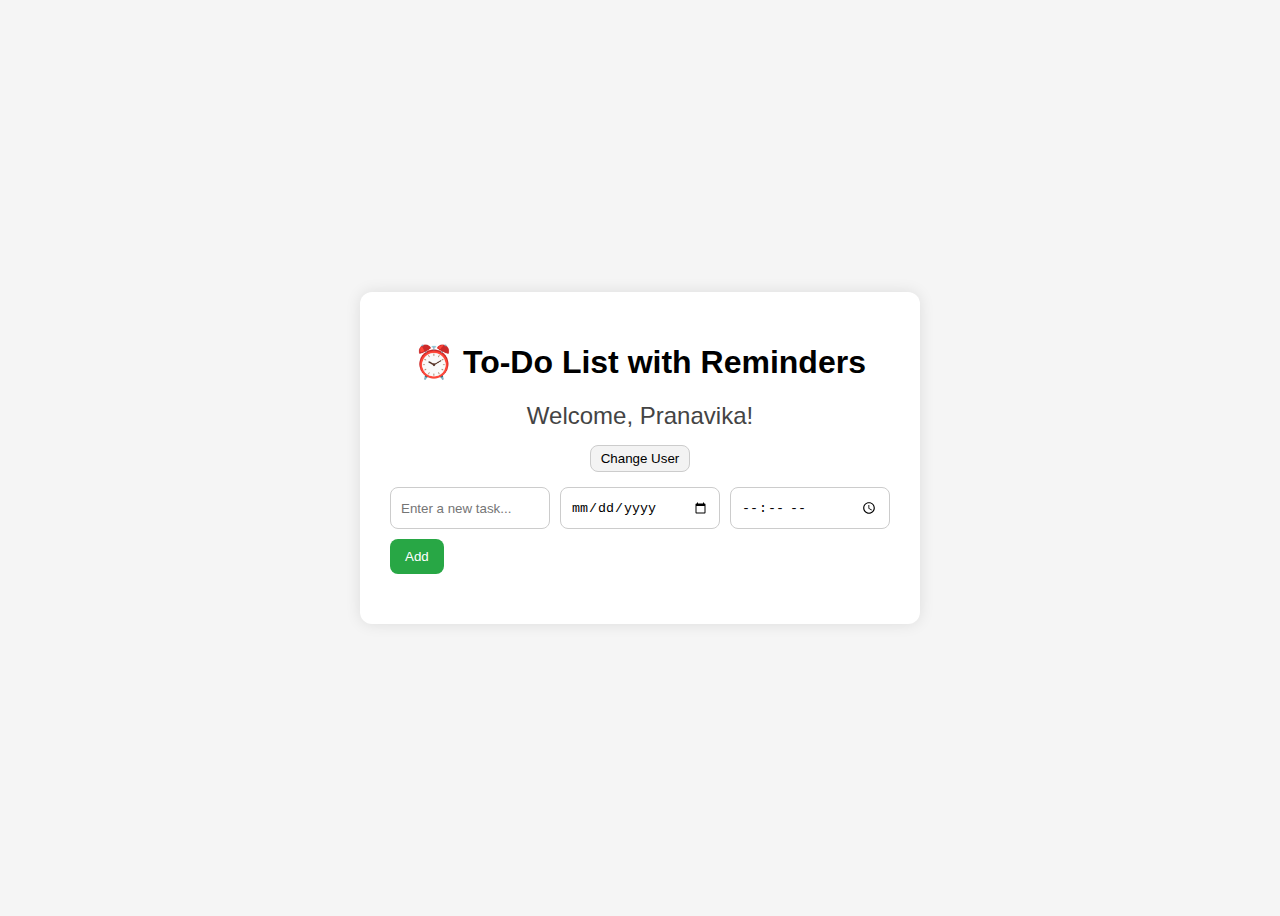
<file: PROJECT - 13/index.html>
<!DOCTYPE html>
<html lang="en">
<head>
<meta charset="UTF-8" />
<meta name="viewport" content="width=device-width, initial-scale=1" />
<title>To-Do List with Date & Time</title>
<link rel="stylesheet" href="style.css" />
</head>
<body>
<div class="container">
    <h1>⏰ To-Do List with Reminders</h1>
    <h2 id="welcomeMsg"></h2>
    <button id="changeUserBtn">Change User</button>
    <div class="input-section">
    <input type="text" id="taskInput" placeholder="Enter a new task..." />
    <input type="date" id="dueDate" />
    <input type="time" id="dueTime" />
    <button onclick="addTask()">Add</button>
    </div>
    <ul id="taskList"></ul>
</div>
<script src="script.js"></script>
</body>
</html>
</file>
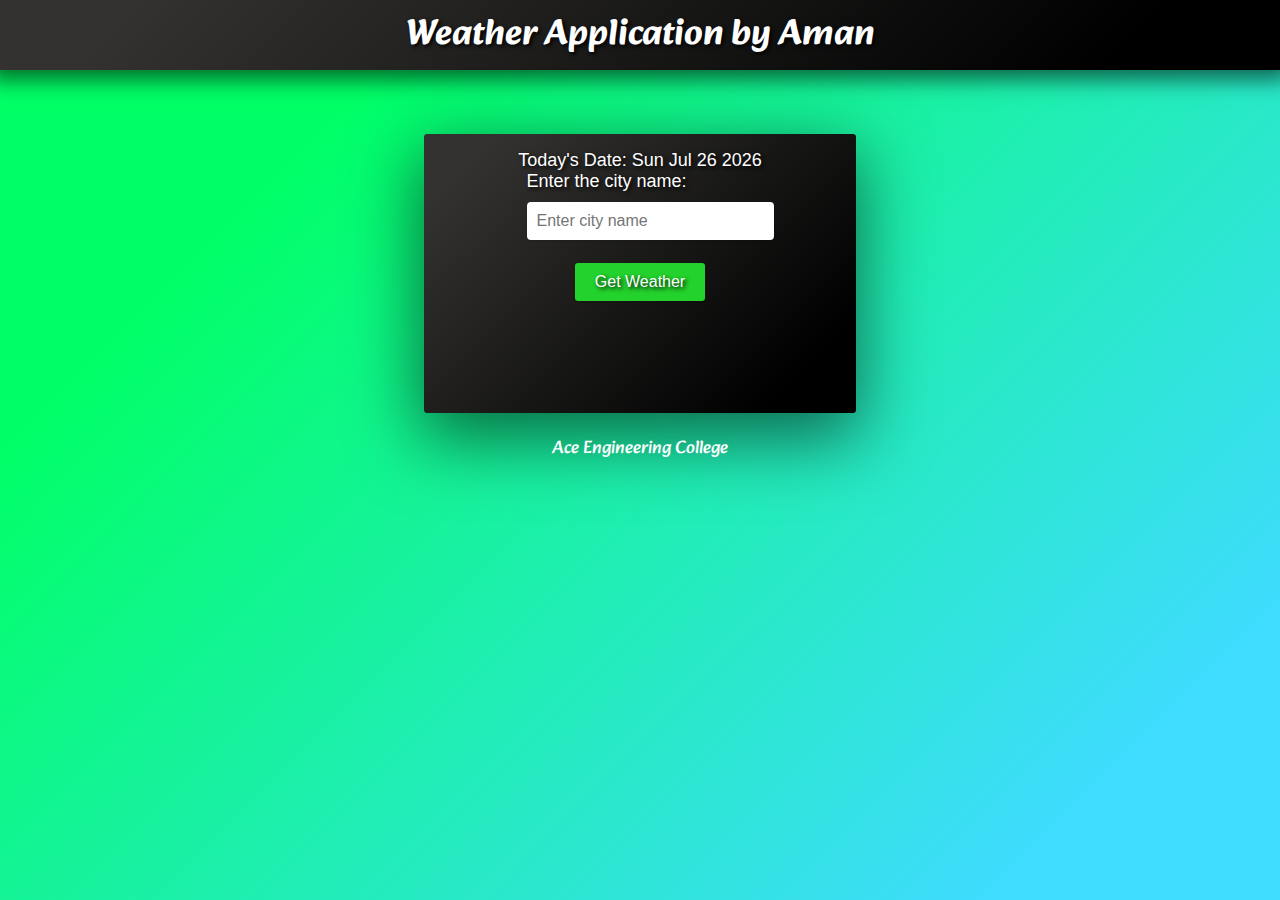
<file: PROJECT - 4/index.html>
<!DOCTYPE html>
<html lang="en">
<head>
    <meta charset="UTF-8">
    <meta http-equiv="X-UA-Compatible" content="IE=edge">
    <meta name="viewport" content="width=device-width, initial-scale=1.0">
    <title>Weather-app</title>
    <link href="https://fonts.googleapis.com/css2?family=Alkatra&display=swap" rel="stylesheet">
    <link href="https://fonts.googleapis.com/css2?family=Domine&display=swap" rel="stylesheet">
    <link href="https://fonts.googleapis.com/css2?family=Alegreya&family=Domine&display=swap" rel="stylesheet">
    <link href="https://fonts.googleapis.com/css2?family=Quicksand:wght@700&display=swap" rel="stylesheet">
    <link rel="icon" href="cloudy.png"/>
    <link rel="stylesheet" href="style.css">
</head>
<body>
    <header>
        <h2 class="heading">Weather Application by Aman</h2>
    </header>
    <div class="container">
                <div class="date-container">
            <p id="current-date"></p>
        </div>
        <div class="container1">
            <p>Enter the city name:</p>
            <input type="text" id="city" placeholder="Enter city name">
        </div>
        <div class="button">
            <button id="btn">Get Weather</button>
        </div>
        <div id="result"></div>
    </div>
    <script src="script.js"></script>
    <footer class="footer">
        <span> Ace Engineering College </span>
    </footer>
    <script>
        document.addEventListener("DOMContentLoaded", () => {
            let today = new Date();
            let formattedDate = today.toDateString();
            document.getElementById("current-date").innerText = "Today's Date: " + formattedDate;
        });
    </script>
</body>
</html>
</file>
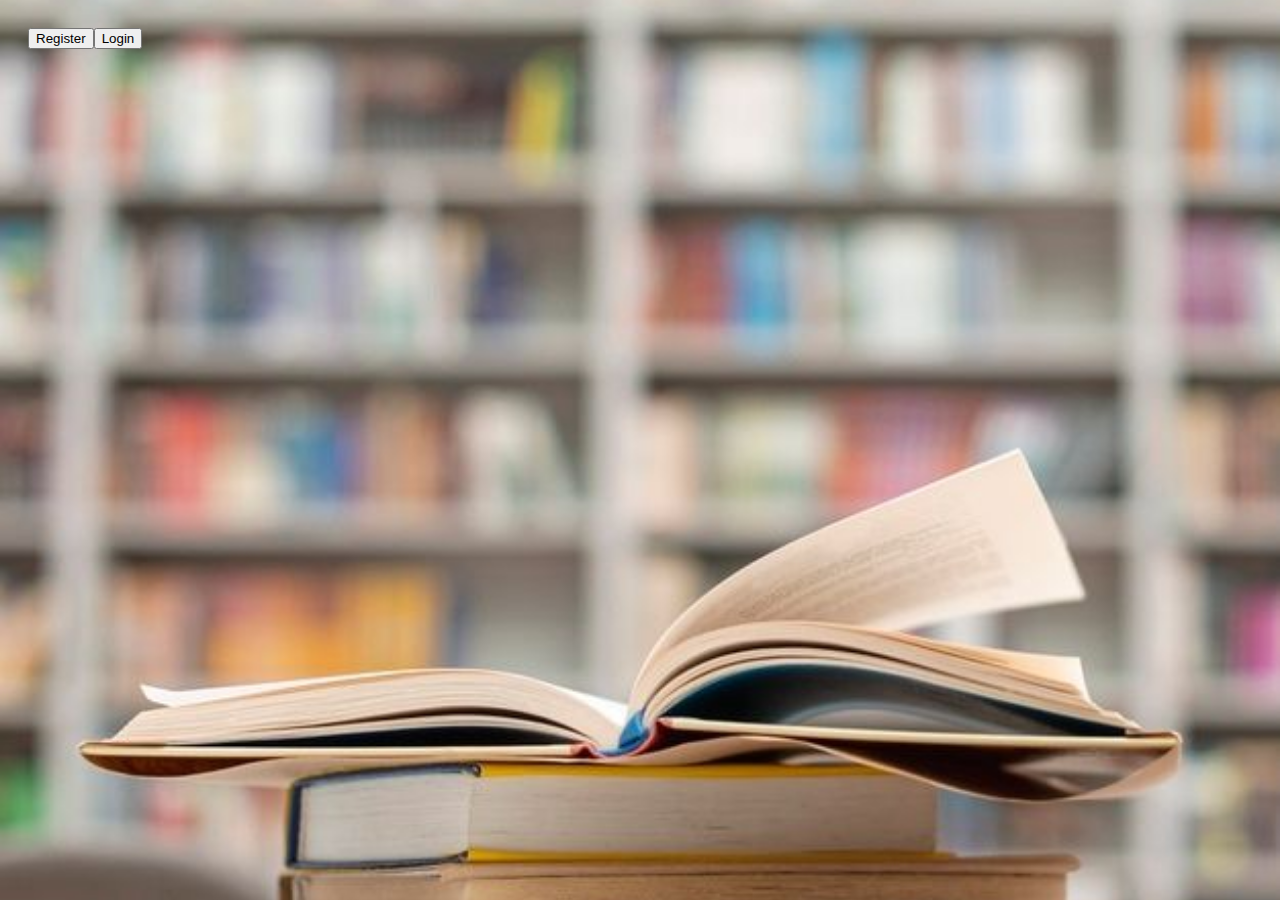
<file: PROJECT - 5/index.html>
<!DOCTYPE html>
<html lang="en">
<head>
  <meta charset="UTF-8">
  <title>Book Management System</title>
  <link rel="stylesheet" href="style.css">
</head>
<body>
  <div id="authMenu" class="center-screen">
    <button onclick="showAuthForm('register')">Register</button>
    <button onclick="showAuthForm('login')">Login</button>
  </div>
  <div id="register" class="section center-box">
    <h2>Register</h2>
    <form id="registerForm">
      <input type="text" id="regUsername" placeholder="Username" required>
      <input type="password" id="regPassword" placeholder="Password" required>
      <button type="submit">Register</button>
    </form>
  </div>
  <div id="login" class="section center-box">
    <h2>Login</h2>
    <form id="loginForm">
      <input type="text" id="loginUsername" placeholder="Username" required>
      <input type="password" id="loginPassword" placeholder="Password" required>
      <button type="submit">Login</button>
    </form>
  </div>
  <div id="mainApp" style="display: none;">
    <h1>📚 Book Management System</h1>
    <div class="menu">
      <button onclick="showSection('add')">1. Add Book</button>
      <button onclick="showAllBooks()">2. Show All Books</button>
      <button onclick="showAvailableBooks()">3. Show Available Books</button>
      <button onclick="promptBorrow()">4. Borrow Book</button>
      <button onclick="promptReturn()">5. Return Book</button>
      <button onclick="promptSearch('title')">6. Search Book by Title</button>
      <button onclick="promptSearch('author')">7. Search Book by Author</button>
      <button onclick="logout()">8. Logout</button>
    </div>
    <div id="add" class="section">
      <h2>Add a New Book</h2>
      <form id="bookForm">
        <input type="text" id="title" placeholder="Enter Book Title" required>
        <input type="text" id="author" placeholder="Enter Author Name" required>
        <input type="text" id="year" placeholder="Enter Publication Year" required>
        <input type="file" id="image" accept="image/*" required>
        <button type="submit">Add Book</button>
      </form>
    </div>
    <div class="section" id="bookList">
      <h2>Books List</h2>
      <table>
        <thead>
          <tr>
            <th>Cover</th>
            <th>Title</th>
            <th>Author</th>
            <th>Year</th>
            <th>Status</th>
            <th>Action</th>
          </tr>
        </thead>
        <tbody id="bookTableBody"></tbody>
      </table>
    </div>
  </div>
  <script src="script.js"></script>
</body>
</html>
</file>
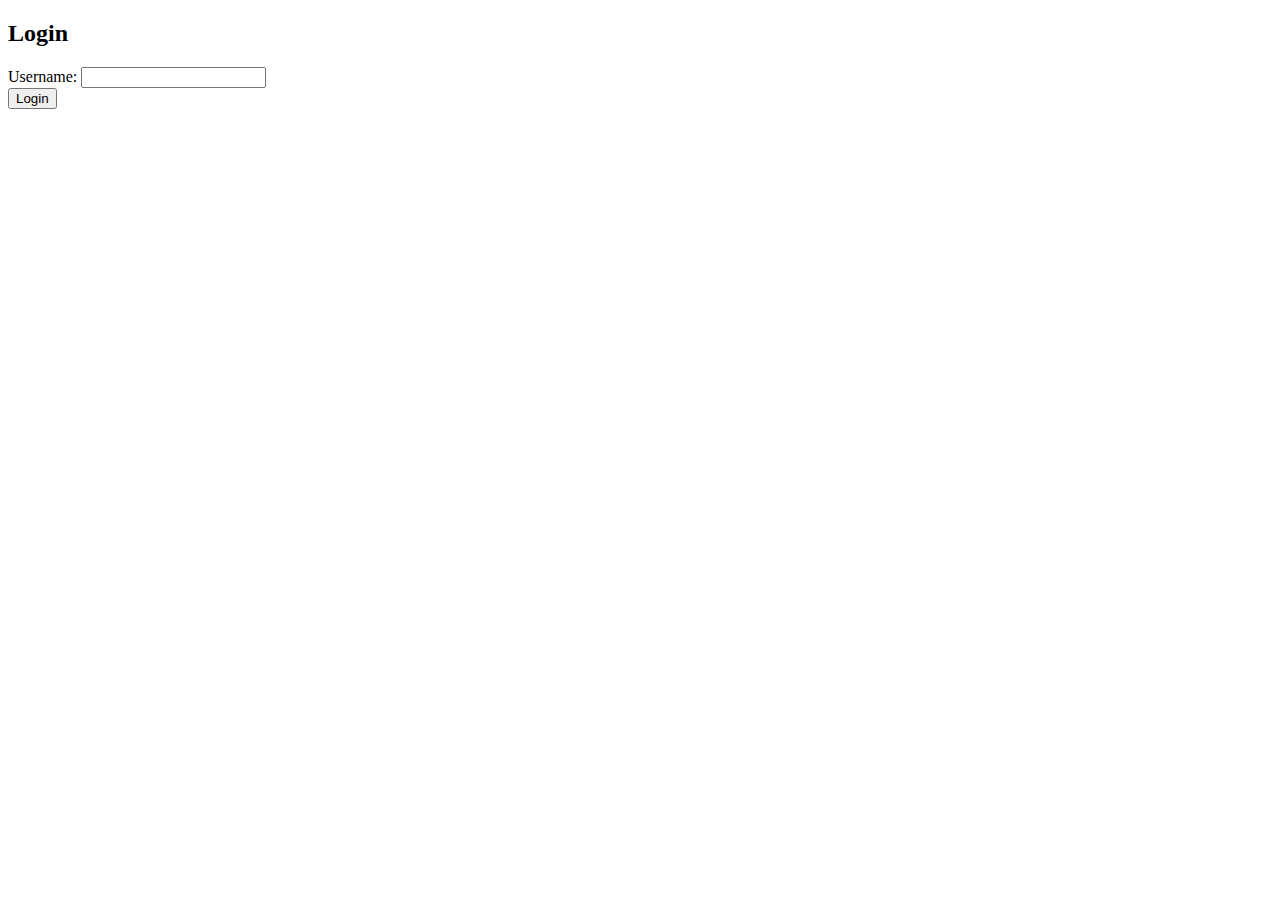
<file: PROJECT - 7/index.html>
<!DOCTYPE html>
<html>
<head>
    <title>User Login</title>
</head>
<body>
    <h2>Login</h2>
    <form action="LoginServlet" method="post">
        Username: <input type="text" name="username" required><br>
        <input type="submit" value="Login">
    </form>
</body>
</html>
</file>
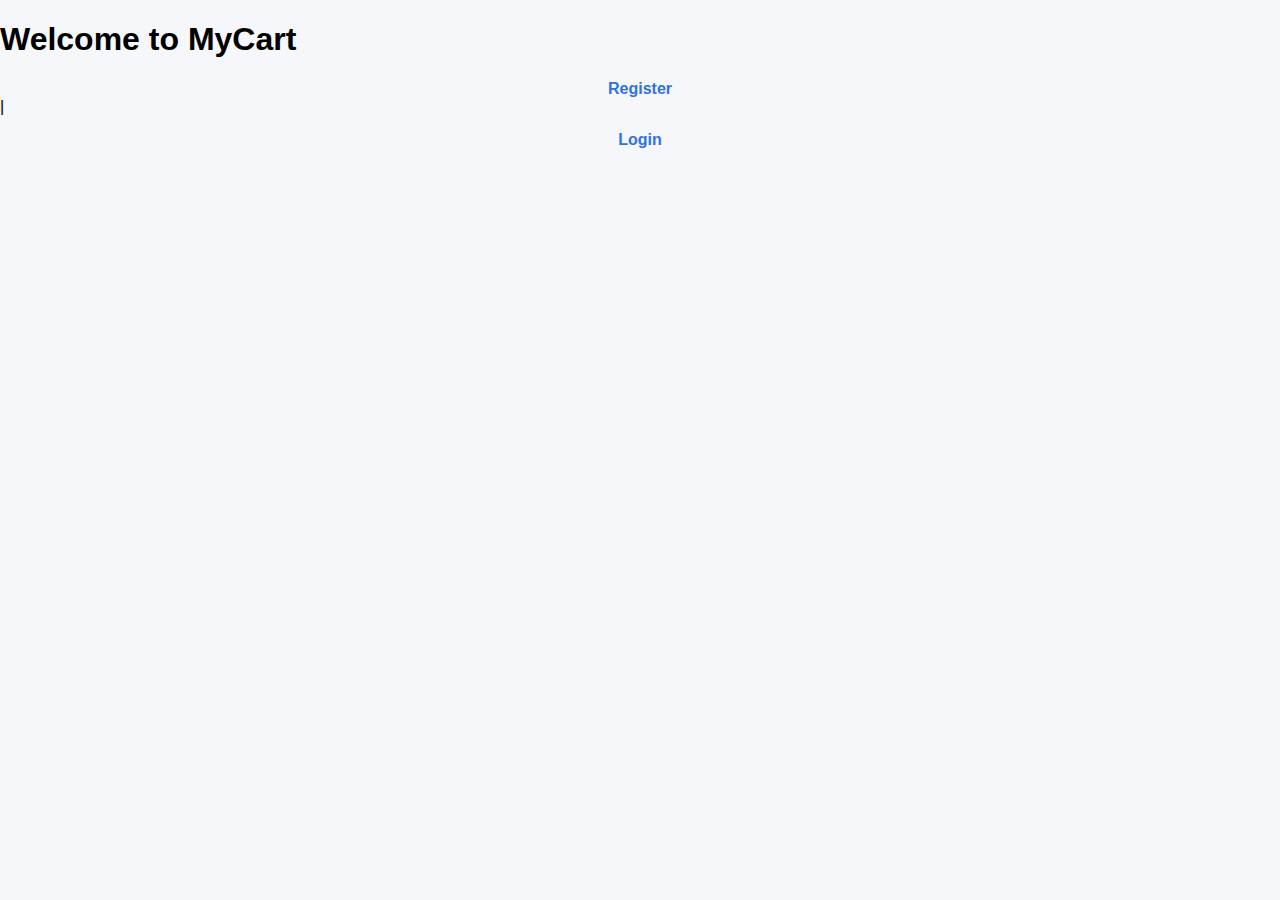
<file: PROJECT - 6/WebContent/index.html>
<!DOCTYPE html>
<html>
<head><title>Shopping Cart</title></head>
<body>
  <h1>Welcome to MyCart</h1>
  <a href="register.html">Register</a> | <a href="login.html">Login</a>
  <link rel="stylesheet" href="style.css" />
</body>
</html>
</file>
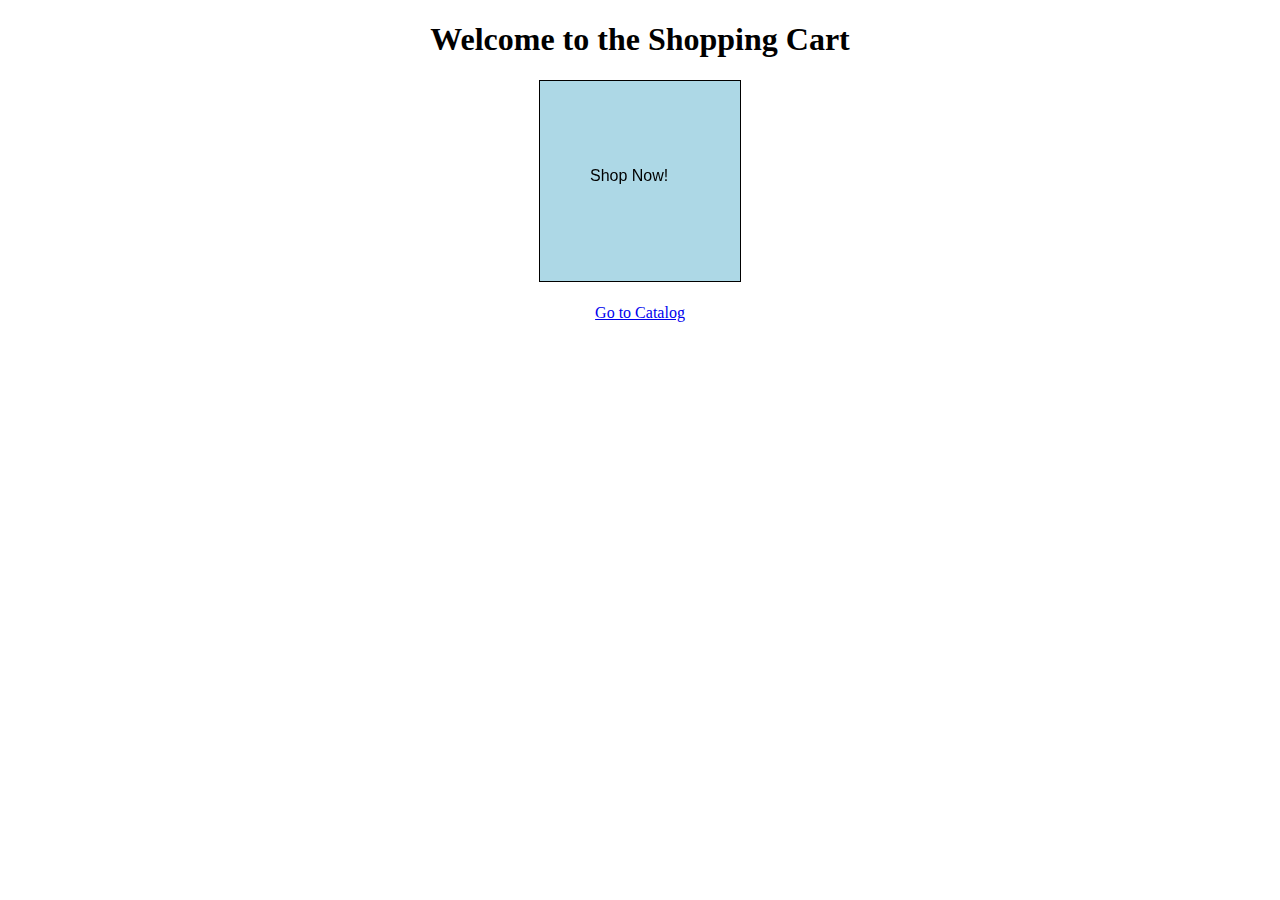
<file: PROJECT - 7/Shopping-cart/WebContent/index.html>
<!DOCTYPE html>
<html>
<head>
    <title>Shopping Cart Home</title>
</head>
<body style="text-align: center;">
    <h1>Welcome to the Shopping Cart</h1>
    <canvas id="homeCanvas" width="200" height="200" style="border:1px solid #000;"></canvas>
    <script>
        const canvas = document.getElementById('homeCanvas');
        const ctx = canvas.getContext('2d');
        ctx.fillStyle = 'lightblue';
        ctx.fillRect(0, 0, 200, 200);
        ctx.fillStyle = 'black';
        ctx.font = '16px Arial';
        ctx.fillText('Shop Now!', 50, 100);
    </script>
    <br><br>
    <a href="catalog.html">Go to Catalog</a>
</body>
</html>
</file>
<file: PROJECT - 13/style.css>
body {
  font-family: Arial, sans-serif;
  background-color: #f5f5f5;
  display: flex;
  justify-content: center;
  align-items: center;
  height: 100vh;
}
.container {
  background: white;
  padding: 30px;
  border-radius: 12px;
  box-shadow: 0 0 15px rgba(0,0,0,0.1);
  width: 500px;
  text-align: center;
}
.input-section {
  display: flex;
  flex-wrap: wrap;
  gap: 10px;
  margin-bottom: 20px;
}
.input-section input {
  padding: 10px;
  border: 1px solid #ccc;
  border-radius: 8px;
  flex: 1;
  min-width: 120px;
}
.input-section button {
  padding: 10px 15px;
  border: none;
  background-color: #28a745;
  color: white;
  border-radius: 8px;
  cursor: pointer;
}
ul {
  list-style: none;
  padding: 0;
}
li {
  background-color: #eee;
  padding: 12px;
  margin: 8px 0;
  border-radius: 8px;
  display: flex;
  justify-content: space-between;
  align-items: center;
}
li.overdue {
  background-color: #ffdddd;
  border-left: 5px solid #d9534f;
}
li.today {
  background-color: #fff3cd;
  border-left: 5px solid #ffc107;
}
li span {
  flex: 1;
  text-align: left;
  cursor: pointer;
}
li.completed span {
  text-decoration: line-through;
  color: gray;
}
li button {
  background-color: #dc3545;
  border: none;
  padding: 5px 10px;
  color: white;
  border-radius: 6px;
  cursor: pointer;
}
#changeUserBtn {
  margin-bottom: 15px;
  padding: 5px 10px;
  background: #f3f3f3;
  border: 1px solid #ccc;
  border-radius: 8px;
  cursor: pointer;
}
#welcomeMsg {
  color: #444;
  margin-bottom: 15px;
  font-weight: 500;
}
</file>
<file: PROJECT - 4/style.css>
*{
    margin: 0;
    padding: 0;
}
html{
    height: 100%;
    width: 100%;
}
body{
    height: auto;
    width: 100vw;
    background: linear-gradient(135deg, rgb(0, 255, 102) 20.5%, rgb(63, 220, 255) 86.8%);
}
header {
    background: linear-gradient(135deg, rgb(51, 50, 48) 10.5%, rgb(0, 0, 0) 86.8%);
    box-shadow: rgba(0, 0, 0, 0.56) 0px 0px 20px 10px;
    color: #fff; 
    padding: 5px;
    text-align: center;
    font-family: alkatra;
    text-shadow: 2px 2px 4px #000;
  } 
  .heading {
    margin: 0;
    font-size: 36px;
  }
  .container {
    display: flex;
    flex-direction: column;
    align-items: center;
    background: linear-gradient(135deg, rgb(51, 50, 48) 10.5%, rgb(0, 0, 0) 86.8%);
    box-shadow: rgba(0, 0, 0, 0.56) 0px 22px 70px 4px;
    width: 400px;
    height: auto;
    border-radius: 3px;
    padding: 1rem;
    justify-content: center;
    margin-left: auto;
    margin-right: auto;
  }
  .container1 {
    margin-bottom: 20px;
  }
  p {
    margin: 0;
    font-size: large;
    color: #fff;
    text-shadow: 2px 2px 4px #000;
    font-family: sans-serif;
  }
  input[type="text"] {
    margin-top: 10px;
    padding: 10px; 
    font-size: 16px;
    border: none; 
    border-radius: 4px;
    font-family: sans-serif;
    box-shadow: 0 2px 2px rgba(0, 0, 0, 0.1);
  }
  button {
    padding: 10px 20px;
    font-size: 16px;
    margin-top: 2%;
    font-family: sans-serif;
    background-color: #23d22c;
    color: #fff;
    text-shadow: 2px 2px 4px #000;
    border: none;
    border-radius: 3px;
    box-shadow: 0 2px 2px rgba(0, 0, 0, 0.1); 
    cursor: pointer; 
  }
  button:hover {
    background-color: #4fda61;
  }
  .container #result{
    margin-top: 2rem;
    color: #fff;
    font-family: 'Quicksand', sans-serif;
    text-shadow: 2px 2px 4px #000;
    font-size: large;
    line-height: 2rem;
    padding: 2rem;
  }
  .footer{
    color: white;
    font-size: large;
    font-family: Alkatra;
    margin-top:  20px;
    text-align: center;
    justify-content: center;
  }
@media only screen and (max-width: 767px) {
  header {
    font-size: 24px;
  }
  .container{
   margin-top: 5%;
   width: 80%;
   height: auto;
  }
  .container1 {
    display: block;
    margin-right: 0;
    margin-bottom: 10px;
  }
  input[type="text"] {
    width: 100%;
    margin-right: 0;
    margin-bottom: 10px;
  }
  .button {
    display: block;
  }
  button {
    width: 100%;
  }
}
@media only screen and (min-width: 768px) and (max-width: 991px) {
  header {
    font-size: 24px;
  }
  .container{
   margin-top: 5%;
   height: auto;
  }
  .container1 {
    display: block;
    margin-right: 0;
    margin-bottom: 10px;
  }
  input[type="text"] {
    width: 100%;
    margin-right: 0;
    margin-bottom: 10px;
  }
  .button {
    display: block;
  }
  button {
    width: 100%;
  }
}
@media only screen and (min-width: 992px) {
  header {
    font-size: 24px;
  }
  .container{
   margin-top: 5%;
   height: auto;
  }
  .container1 {
    display: block;
    margin-right: 0;
    margin-bottom: 10px;
  }
  input[type="text"] {
    width: 100%;
    margin-right: 0;
    margin-bottom: 10px;
  }
  .button {
    display: block;
  }
  button {
    width: 100%;
  }
}
</file>
<file: PROJECT - 5/style.css>
body {
    font-family: Arial, sans-serif;
    background: url('image.png') no-repeat center center fixed;
    background-size: cover;
    padding: 20px;
  }
  h1, h2 {
    text-align: center;
    color: #2c3e50;
  }
  .auth-buttons {
    position: absolute;
    top: 50%;
    left: 50%;
    transform: translate(-50%, -50%);
    display: flex;
    gap: 20px;
    justify-content: center;
  }
  .auth-buttons button {
    padding: 12px 20px;
    font-size: 16px;
    background-color: #34495e;
    color: white;
    border: none;
    border-radius: 6px;
    cursor: pointer;
    transition: 0.3s;
  }
  .auth-buttons button:hover {
    background-color: #2c3e50;
  }
  .menu {
    display: flex;
    flex-wrap: wrap;
    justify-content: center;
    gap: 10px;
    margin-bottom: 20px;
  }
  .menu button {
    padding: 10px 16px;
    font-size: 14px;
    border: none;
    background-color: #0097fc;
    color: white;
    border-radius: 6px;
    cursor: pointer;
    transition: 0.3s;
  }
  .menu button:hover {
    background-color: #2980b9;
  }
  form {
    max-width: 500px;
    margin: 20px auto;
    background: white;
    padding: 20px;
    border-radius: 10px;
    box-shadow: 0 3px 6px rgba(0,0,0,0.1);
  }
  input[type="text"], input[type="file"] {
    width: 100%;
    padding: 10px;
    margin: 10px 0;
    border-radius: 6px;
    border: 1px solid #ccc;
  }
  button[type="submit"] {
    background-color: #27ae60;
    color: white;
    border: none;
    padding: 10px;
    border-radius: 6px;
    cursor: pointer;
  }
  button[type="submit"]:hover {
    background-color: #1e874b;
  }
  .section {
    display: none;
  }
  table {
    width: 90%;
    margin: 20px auto;
    background: white;
    border-collapse: collapse;
    box-shadow: 0 2px 6px rgba(0,0,0,0.1);
    border-radius: 10px;
    overflow: hidden;
  }
  th, td {
    padding: 12px;
    text-align: center;
    border-bottom: 1px solid #eee;
  }
  td img {
    width: 70px;
    height: auto;
    border-radius: 5px;
  }
  td button {
    padding: 6px 10px;
    background-color: #e74c3c;
    color: white;
    border: none;
    border-radius: 5px;
    cursor: pointer;
  }
  td button:hover {
    background-color: #c0392b;
  }
</file>
<file: PROJECT - 6/WebContent/style.css>
/* style.css */

body {
  font-family: 'Segoe UI', Tahoma, Geneva, Verdana, sans-serif;
  background-color: #f5f7fa;
  margin: 0;
  padding: 0;
}

.container {
  max-width: 400px;
  margin: 60px auto;
  background: white;
  padding: 30px 40px;
  box-shadow: 0 0 15px rgba(0,0,0,0.1);
  border-radius: 8px;
}

h2 {
  text-align: center;
  color: #333;
  margin-bottom: 25px;
}

form label {
  display: block;
  margin-bottom: 8px;
  font-weight: 600;
  color: #555;
}

form input[type="text"],
form input[type="password"],
form input[type="email"] {
  width: 100%;
  padding: 10px 12px;
  margin-bottom: 20px;
  border: 1px solid #ccc;
  border-radius: 4px;
  font-size: 15px;
  box-sizing: border-box;
}

form input[type="submit"] {
  width: 100%;
  padding: 12px;
  background-color: #2f72de;
  border: none;
  border-radius: 5px;
  color: white;
  font-weight: bold;
  cursor: pointer;
  font-size: 16px;
  transition: background-color 0.3s ease;
}

form input[type="submit"]:hover {
  background-color: #255bb5;
}

a {
  display: block;
  text-align: center;
  margin-top: 15px;
  text-decoration: none;
  color: #2f72de;
  font-weight: 600;
}

a:hover {
  text-decoration: underline;
}
</file>
